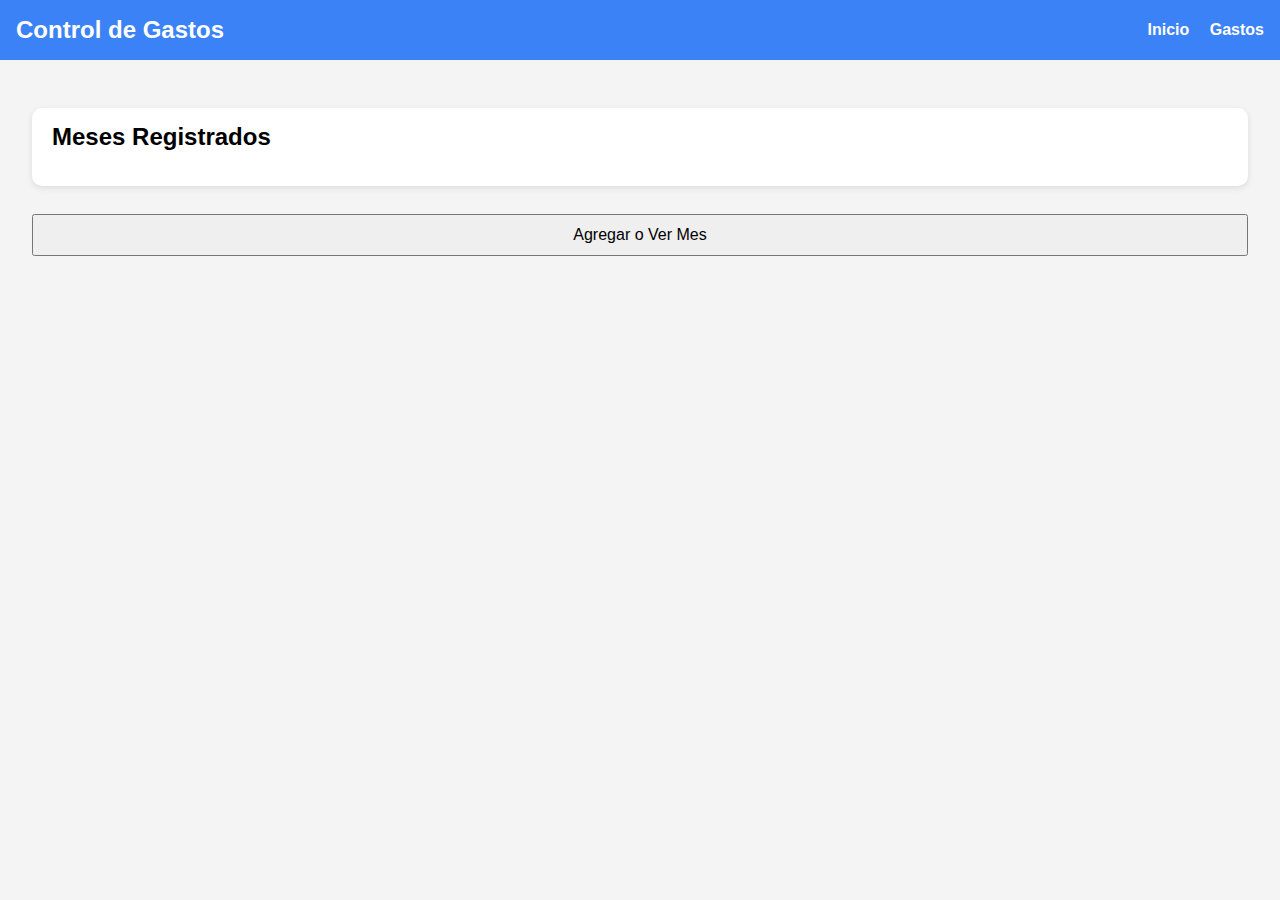
<file: index.html>
<!DOCTYPE html>
<html lang="en">
<head>
    <meta charset="UTF-8">
    <meta name="viewport" content="width=device-width, initial-scale=1.0">
    <title>Control de Gastos</title>
    <link rel="stylesheet" href="style.css">
    <link rel="stylesheet" href="header.css">
</head>
<body>

    <header>
        <h1>Control de Gastos</h1>
        <nav>
            <a href="index.html">Inicio</a>
            <a href="gastos.html">Gastos</a>
        </nav>
    </header>

    <main>

        <section id="vista-meses">
            <h2>Meses Registrados</h2>
            <ul id="meses-registrados"></ul>
        </section>

        <button onclick="irAGastos()">Agregar o Ver Mes</button>

    </main>

    <script src="inicio.js"></script>
</body>
</html>
</file>
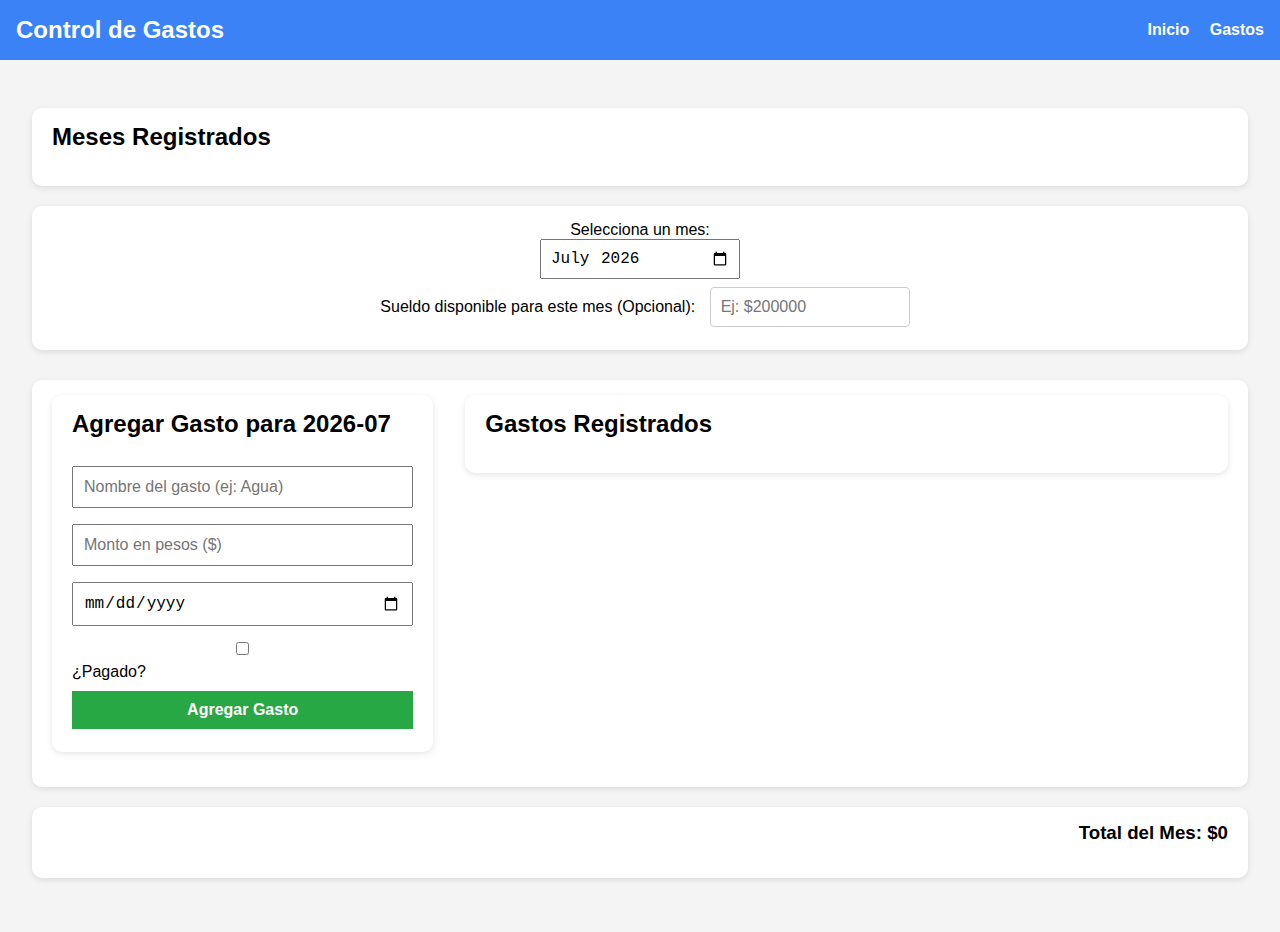
<file: gastos.html>
<!DOCTYPE html>
<html lang="es">
<head>
    <meta charset="UTF-8">
    <meta name="viewport" content="width=device-width, initial-scale=1.0">
    <title>Control de Gastos</title>
    <link rel="stylesheet" href="style.css">
    <link rel="stylesheet" href="header.css">
</head>
<body>

    <header>
        <h1>Control de Gastos</h1>
        <nav>
            <a href="index.html">Inicio</a>
            <a href="gastos.html">Gastos</a>
        </nav>
    </header>

    <main>
        <section id="vista-meses">
            <h2>Meses Registrados</h2>
            <ul id="meses-registrados"></ul>
        </section>

        <!-- Selección de mes -->
        <section id="seleccion-fecha">
            <label for="mes-registro">Selecciona un mes:</label>
            <input type="month" id="mes-registro">

            <label for="input-sueldo">Sueldo disponible para este mes (Opcional):</label>
            <input type="number" id="input-sueldo" placeholder="Ej: $200000">
        </section>

        <!-- Contenedor principal: formulario + lista -->
        <section id="contenedor-principal">

            <!-- Columna izquierda: formulario -->
            <div id="columna-formulario">
                <section id="formulario-gasto" style="display: none;">
                    <h2>Agregar Gasto para <span id="mes-seleccionado"></span></h2>

                    <form id="gasto-form">
                        <input type="text" id="nombre" placeholder="Nombre del gasto (ej: Agua)" required>
                        <input type="number" id="monto" placeholder="Monto en pesos ($)" required>
                        <input type="date" id="fecha-gasto" required>

                        <label>
                            <input type="checkbox" id="estado"> ¿Pagado?
                        </label>

                        <button type="submit">Agregar Gasto</button>
                    </form>

                </section>
            </div>

            <!-- Columna derecha: gastos -->
            <div id="columna-gastos">
                <section id="seccion-gastos">
                    <h2>Gastos Registrados</h2>
                    <ul id="lista-gastos"></ul>
                </section>
            </div>

        </section>

        <!-- Total del mes debajo -->
        <section id="seccion-total">

            <h3>Total del Mes: $<span id="total">0</span></h3>

            <!-- sueldo para agregar -->

            <div id="info-sueldo" style="display: none;">
                <p>Sueldo: $<span id="sueldo-mostrado"</span></p>
                <p>Saldo restante: $<span id="saldo-restante"</span></p>
            </div>

        </section>
    </main>

    <script src="script.js"></script>
</body>
</html>
</file>
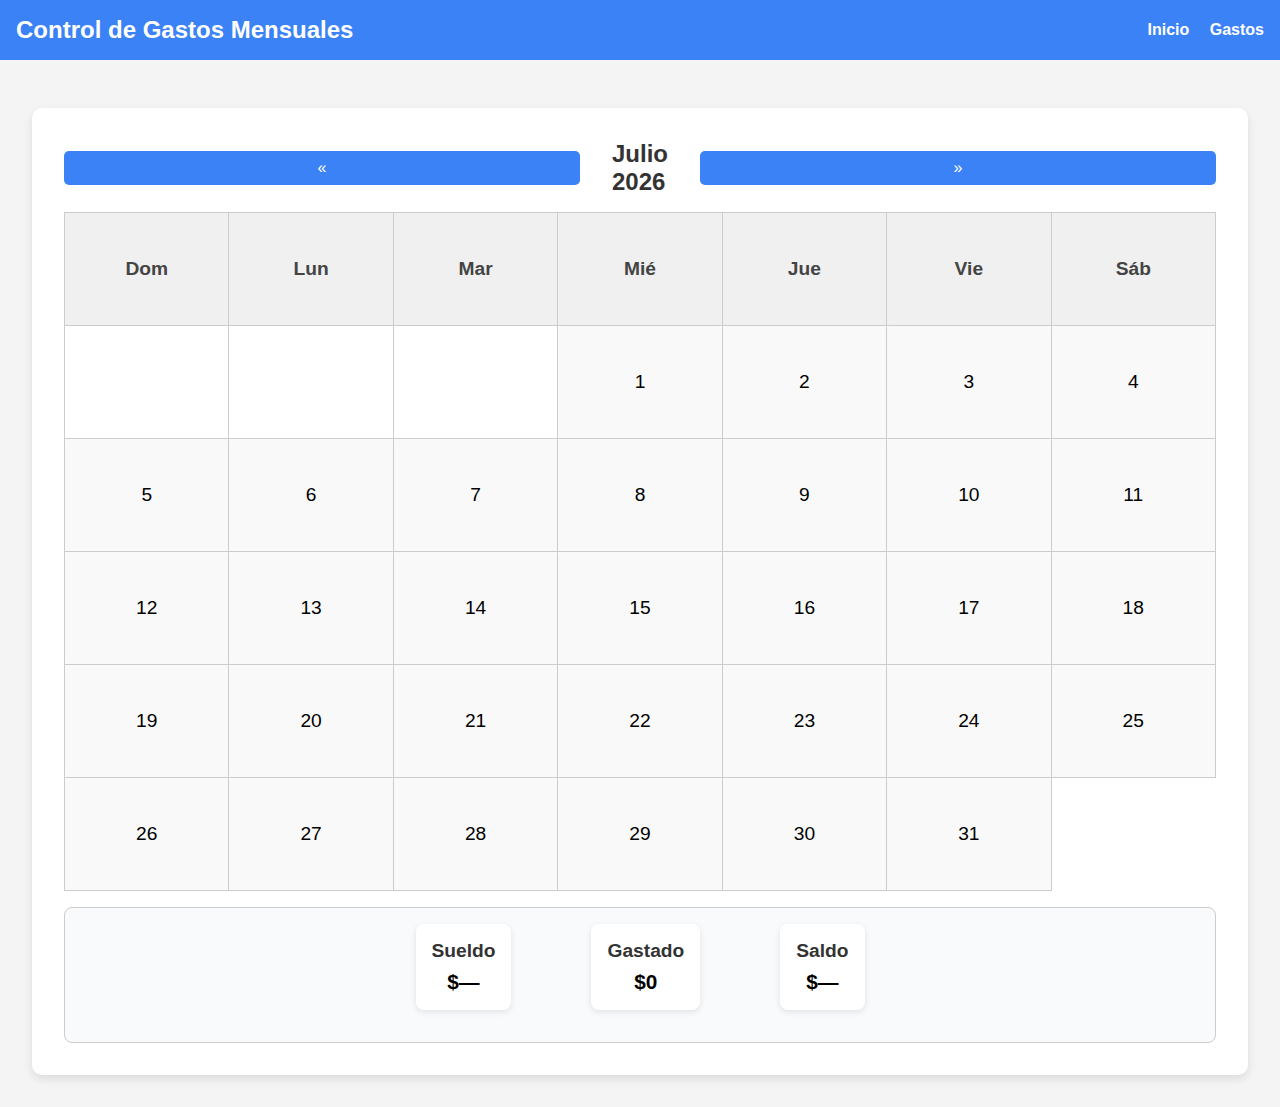
<file: inicio.html>
<!DOCTYPE html>
<html lang="es">
<head>
    <meta charset="UTF-8">
    <meta name="viewport" content="width=device-width, initial-scale=1.0">
    <title>Inicio - Control de Gastos</title>
    <link rel="stylesheet" href="css/header.css">
    <link rel="stylesheet" href="css/style.css">
    <link rel="stylesheet" href="css/calendario.css">
</head>
<body>
    <header>
        <h1>Control de Gastos Mensuales</h1>
        <nav>
        <a href="inicio.html">Inicio</a>
        <a href="gastos.html">Gastos</a>
        </nav>
    </header>

    <main>
        <!-- Calendario interactivo -->
        <section id="calendario-contenedor">
        <div id="calendario-header">
            <button id="prev-mes">«</button>
            <span id="mes-actual"></span>
            <button id="next-mes">»</button>
        </div>
        <table id="tabla-calendario">
            <thead>
            <tr>
                <th>Dom</th><th>Lun</th><th>Mar</th><th>Mié</th>
                <th>Jue</th><th>Vie</th><th>Sáb</th>
            </tr>
            </thead>
            <tbody id="cuerpo-calendario"></tbody>
        </table>
        <div id="acciones-mes"></div>
        </section>
    </main>

    <script src="js/calendario.js"></script>
</body>
</html>
</file>
<file: style.css>
/* ===== Estilo base general ===== */
body {
    font-family: 'Segoe UI', Tahoma, Geneva, Verdana, sans-serif;
    background-color: #f4f4f4;
    margin: 0;
    padding: 0;
}

main {
    max-width: 1400px;
    margin: 0 auto;
    padding: 2rem;
}

/* Títulos */
main h1 {
    text-align: center;
    color: black;
}

main h2, h3 {
    color: black;
    margin-top: 0;
}

/* Campos y botones */
input, button, label {
    font-size: 16px;
    margin: 8px 0;
    padding: 10px;
    box-sizing: border-box;
}

input:not(#input-sueldo),
button,
label {
    width: 100%;
}

input[type="checkbox"] {
    width: auto;
}

form button {
    background-color: #28a745;
    color: white;
    border: none;
    font-weight: bold;
    cursor: pointer;
    transition: background-color 0.2s ease;
    width: 100%;
    padding: 10px;
    margin-top: 10px;
}

form button:hover {
    background-color: #218838; 
}

/* Campo de ingreso de sueldo */
#sueldo-container {
    display: flex;
    gap: 0.5rem;
    justify-content: center;
    align-items: center;
    margin-bottom: 1rem;
}

#sueldo-container input {
    flex: 1;
    max-width: 300px;
    padding: 10px;
    font-size: 16px;
}

input[disabled] {
    background-color: #e9ecef;
    color: #6c757d;
}

#sueldo-container button {
    background-color: #007bff;
    color: white;
    border: none;
    padding: 10px 14px;
    cursor: pointer;
    border-radius: 4px;
    font-weight: bold;
}

#sueldo-container button:hover {
    background-color: #0056b3;
}

/* ===== Sección de selección de mes ===== */
#seleccion-fecha {
    text-align: center;
    margin-bottom: 30px;
}

#seleccion-fecha input[type="month"] {
    max-width: 200px;
    margin: auto;
    display: block;
    padding: 8px;
}

/* ===== Contenedor principal en columnas ===== */
#contenedor-principal {
    display: flex;
    gap: 2rem;
    align-items: flex-start;
    justify-content: space-between;
    /* flex-wrap: wrap; */
}

/* Columna izquierda: formulario */
#columna-formulario {
    flex: 1;
    /* min-width: 280px; */
    max-width: 400px;
}

/* Columna derecha: lista de gastos */
#columna-gastos {
    flex: 2;
    /* min-width: 300px; */
}

/* Estilos visuales de secciones */
section {
    background-color: #fff;
    padding: 15px 20px;
    margin-bottom: 20px;
    border-radius: 10px;
    box-shadow: 0 2px 6px rgba(0,0,0,0.1);
}

/* Lista de gastos */
ul#lista-gastos {
    list-style-type: none;
    padding: 0;
}

ul#lista-gastos li {
    background-color: #f9f9f9;
    border-left: 5px solid #28a745;
    padding: 10px;
    margin-bottom: 10px;
    display: flex;
    justify-content: space-between;
    align-items: center;
    border-radius: 5px;
}

/* Botón para eliminar gasto */
ul#lista-gastos li button {
    width: auto;
    min-width: 60px;
    background-color: #dc3545;
    padding: 5px 10px;
    font-size: 14px;
    border-radius: 4px;
    color: white;
    font-weight: bold;
    border: none;
    cursor: pointer;
}

ul#lista-gastos li button:hover {
    background-color: #c82333;
}

/* Total al pie */
#seccion-total {
    text-align: right;
    background-color: #fff;
    padding: 15px 20px;
    border-radius: 10px;
    box-shadow: 0 2px 6px rgba(0,0,0,0.1);
}

#input-sueldo {
    width: 200px;
    padding: 10px;
    font-size: 16px;
    box-sizing: border-box;
    border-radius: 4px;
    border: 1px solid #ccc;
}
</file>
<file: header.css>
header {
    background-color: #3b82f6;
    color: white;
    padding: 1rem;
    display: flex;
    justify-content: space-between;
    align-items: center;
    margin-bottom: 1rem;
}

header h1 {
    margin: 0;
    font-size: 1.5rem;
}

header nav a {
    color: white;
    margin-left: 1rem;
    text-decoration: none;
    font-weight: bold;
}

header nav a:hover {
    text-decoration: underline;
}
</file>
<file: css/header.css>
header {
    background-color: #3b82f6;
    color: white;
    padding: 1rem;
    display: flex;
    justify-content: space-between;
    align-items: center;
    margin-bottom: 1rem;
}

header h1 {
    margin: 0;
    font-size: 1.5rem;
}

header nav a {
    color: white;
    margin-left: 1rem;
    text-decoration: none;
    font-weight: bold;
}

header nav a:hover {
    text-decoration: underline;
}
</file>
<file: css/style.css>
/* ===== Estilo base general ===== */
body {
    font-family: 'Segoe UI', Tahoma, Geneva, Verdana, sans-serif;
    background-color: #f4f4f4;
    margin: 0;
    padding: 0;
}

main {
    max-width: 1400px;
    margin: 0 auto;
    padding: 2rem;
}

/* Títulos */
main h1 {
    text-align: center;
    color: black;
}

main h2, h3 {
    color: black;
    margin-top: 0;
}

/* Campos y botones */
input, button, label {
    font-size: 16px;
    margin: 8px 0;
    padding: 10px;
    box-sizing: border-box;
}

input:not(#input-sueldo),
button,
label {
    width: 100%;
}

input[type="checkbox"] {
    width: auto;
}

form button {
    background-color: #28a745;
    color: white;
    border: none;
    font-weight: bold;
    cursor: pointer;
    transition: background-color 0.2s ease;
    width: 100%;
    padding: 10px;
    margin-top: 10px;
}

form button:hover {
    background-color: #218838; 
}

/* Campo de ingreso de sueldo */
#sueldo-container {
    display: flex;
    gap: 0.5rem;
    justify-content: center;
    align-items: center;
    margin-bottom: 1rem;
}

#sueldo-container input {
    flex: 1;
    max-width: 300px;
    padding: 10px;
    font-size: 16px;
}

input[disabled] {
    background-color: #e9ecef;
    color: #6c757d;
}

#sueldo-container button {
    background-color: #007bff;
    color: white;
    border: none;
    padding: 10px 14px;
    cursor: pointer;
    border-radius: 4px;
    font-weight: bold;
}

#sueldo-container button:hover {
    background-color: #0056b3;
}

/* ===== Sección de selección de mes ===== */
#seleccion-fecha {
    text-align: center;
    margin-bottom: 30px;
}

#seleccion-fecha input[type="month"] {
    max-width: 200px;
    margin: auto;
    display: block;
    padding: 8px;
}

/* ===== Contenedor principal en columnas ===== */
#contenedor-principal {
    display: flex;
    gap: 2rem;
    align-items: flex-start;
    justify-content: space-between;
    /* flex-wrap: wrap; */
}

/* Columna izquierda: formulario */
#columna-formulario {
    flex: 1;
    /* min-width: 280px; */
    max-width: 400px;
}

/* Columna derecha: lista de gastos */
#columna-gastos {
    flex: 2;
    /* min-width: 300px; */
}

/* Estilos visuales de secciones */
section {
    background-color: #fff;
    padding: 15px 20px;
    margin-bottom: 20px;
    border-radius: 10px;
    box-shadow: 0 2px 6px rgba(0,0,0,0.1);
}

/* Lista de gastos */
ul#lista-gastos {
    list-style-type: none;
    padding: 0;
}

ul#lista-gastos li {
    background-color: #f9f9f9;
    border-left: 5px solid #28a745;
    padding: 10px;
    margin-bottom: 10px;
    display: flex;
    justify-content: space-between;
    align-items: center;
    border-radius: 5px;
}

/* Botón para eliminar gasto */
ul#lista-gastos li button {
    width: auto;
    min-width: 60px;
    background-color: #dc3545;
    padding: 5px 10px;
    font-size: 14px;
    border-radius: 4px;
    color: white;
    font-weight: bold;
    border: none;
    cursor: pointer;
}

ul#lista-gastos li button:hover {
    background-color: #c82333;
}

/* Total al pie */
#seccion-total {
    text-align: right;
    background-color: #fff;
    padding: 15px 20px;
    border-radius: 10px;
    box-shadow: 0 2px 6px rgba(0,0,0,0.1);
}

#input-sueldo {
    width: 200px;
    padding: 10px;
    font-size: 16px;
    box-sizing: border-box;
    border-radius: 4px;
    border: 1px solid #ccc;
}
</file>
<file: css/calendario.css>
/* calendario.css */

#calendario-contenedor {
    max-width: 1600px;
    margin: 0 auto;
    background: white;
    padding: 2rem;
    border-radius: 10px;
    box-shadow: 0 4px 10px rgba(0, 0, 0, 0.1);
}

#calendario-header {
    display: flex;
    justify-content: center;
    align-items: center;
    margin-bottom: 1rem;
    gap: 2rem;
    font-size: 1.5rem;
    font-weight: bold;
    color: #333;
}

#calendario-header button {
    padding: 0.5rem 1rem;
    font-size: 1rem;
    background-color: #3b82f6;
    border: none;
    color: white;
    cursor: pointer;
    border-radius: 5px;
    transition: background-color 0.2s;
}

#calendario-header button:hover {
    background-color: #2563eb;
}

#tabla-calendario {
    width: 100%;
    border-collapse: collapse;
    text-align: center;
    font-size: 1.2rem;
    margin-bottom: 1rem;
}

#tabla-calendario th,
#tabla-calendario td {
    padding: 1rem;
    border: 1px solid #ccc;
    width: calc(100% / 7);
    height: 80px;
}

#tabla-calendario th {
    background-color: #f0f0f0;
    font-weight: bold;
    color: #444;
}

.dia-calendario {
    background-color: #f9f9f9;
    transition: background-color 0.2s;
    cursor: pointer;
    border-radius: 4px;
}

.dia-calendario:hover {
    background-color: #e0f2fe;
}

.dia-pagado {
    background-color: #d1fae5;
    border: 2px solid #10b981;
    font-weight: bold;
}

.dia-no-pagado {
    background-color: #fee2e2;
    border: 2px solid #ef4444;
    font-weight: bold;
}

#acciones-mes {
    margin-top: 1rem;
    padding: 1rem;
    background-color: #f9fafb;
    border: 1px solid #ccc;
    border-radius: 8px;
    display: flex;
    flex-direction: column;
    align-items: center;
}

/* Resumen del mes: tarjetas */
.resumen-mes {
    display: flex;
    gap: 5rem;
    justify-content: center;
    margin-bottom: 1rem;
}

.resumen-mes .card {
    background: #fff;
    padding: 1rem;
    border-radius: 8px;
    box-shadow: 0 2px 6px rgba(0, 0, 0, 0.1);
    text-align: center;
    flex: 1;
}

.resumen-mes .card h4 {
    margin: 0 0 0.5rem;
    font-size: 1.2rem;
    color: #333;
}

.resumen-mes .card p {
    margin: 0;
    font-size: 1.3rem;
    font-weight: bold;
}

/* Barra de progreso */
.progress-container {
    width: 80%;
    background: #e5e7eb;
    border-radius: 8px;
    overflow: hidden;
    margin: 0.5rem 0;
    height: 1rem;
}

.progress-bar {
    height: 100%;
    background: #3b82f6;
}

/* Detalle de gastos por día */
.detalle-dia {
    background: #fff;
    padding: 1rem;
    margin-top: 1rem;
    border-radius: 8px;
    box-shadow: 0 2px 6px rgba(0, 0, 0, 0.1);
    width: 100%;
}

.detalle-dia h3 {
    margin-top: 0;
    font-size: 1.2rem;
    color: #333;
}

.detalle-dia ul {
    list-style: none;
    padding: 0;
    margin: 0.5rem 0 0 0;
}

.detalle-dia ul li {
    padding: 0.5rem;
    border-bottom: 1px solid #eee;
}

.detalle-dia ul li:last-child {
    border-bottom: none;
}

/* Ajustes responsivos */
@media screen and (max-width: 768px) {
    #contenedor-principal {
        flex-direction: column;
    }

    #calendario-header {
        flex-direction: column;
        gap: 1rem;
    }

    header {
        flex-direction: column;
        text-align: center;
    }

    header nav a {
        margin-left: 0;
        margin: 0.5rem 0;
    }
}
</file>
